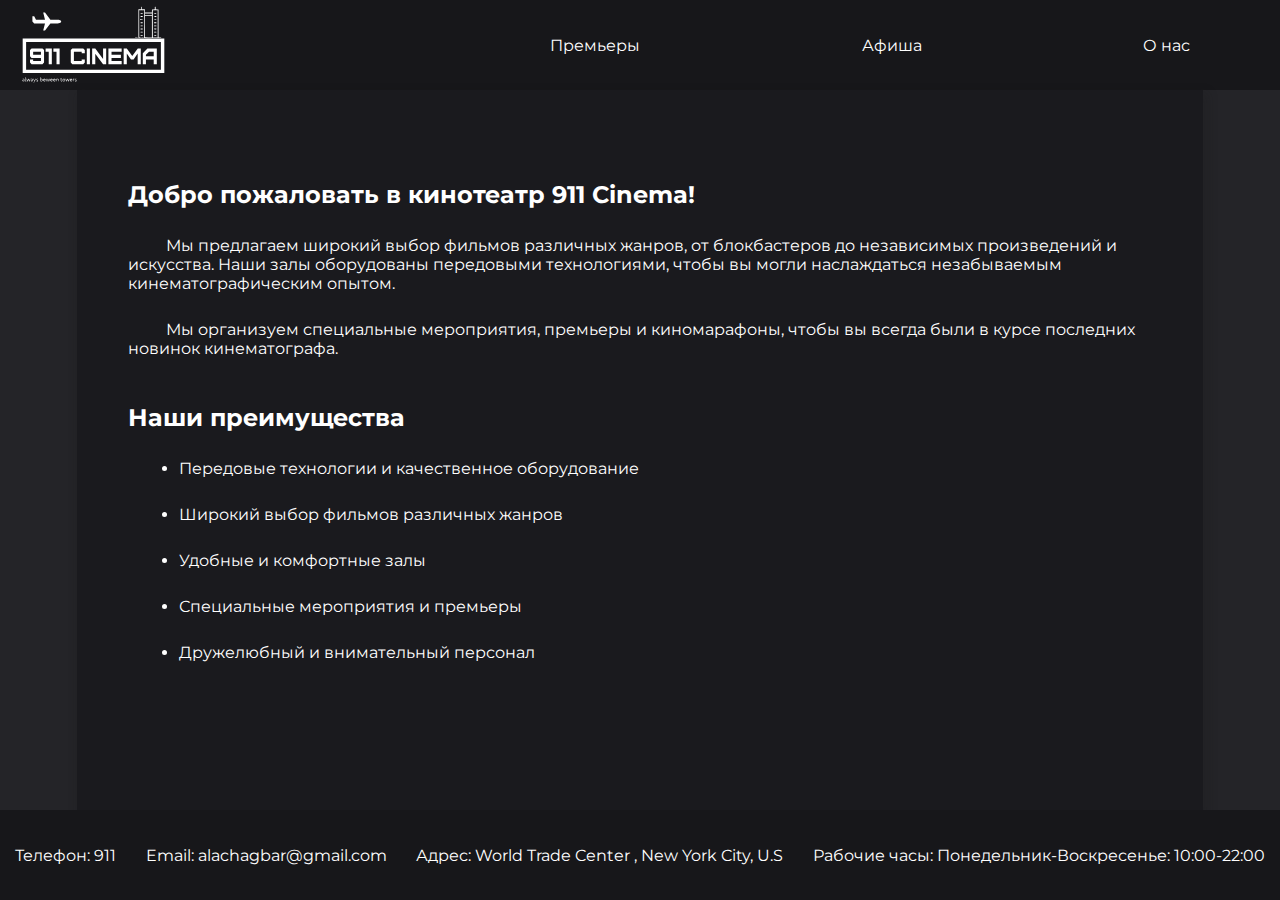
<file: 911cinema/pages/aboutUs.html>
<!doctype html>
<html lang="en">
<head>
    <link rel="preconnect" href="https://fonts.googleapis.com">
    <link rel="preconnect" href="https://fonts.gstatic.com" crossorigin>
    <link href="https://fonts.googleapis.com/css2?family=Montserrat:wght@100;200;300;400;500;600;700;800;900&display=swap" rel="stylesheet">

    <meta charset="UTF-8">
    <meta name="viewport"
          content="width=device-width, user-scalable=no, initial-scale=1.0, maximum-scale=1.0, minimum-scale=1.0">
    <title>Document</title>

    <link rel="stylesheet" href="../style/all.css">
    <link rel="stylesheet" href="../style/navbar.css">
    <link rel="stylesheet" href="../style/aboutUs.css">
</head>
<body>
    <header>
        <div class="logo">
            <a href="../index.html"><img  src="../img/logoWhite.svg" alt=""></a>
        </div>
        <nav>
            <div class="opt"><a href="premiere.html">Премьеры</a></div>
            <div class="opt"><a href="poster.xml">Афиша</a></div>
            <div class="opt"><a href="#">О нас</a></div>
        </nav>
    </header>

    <main>
        <section>
            <h2>Добро пожаловать в кинотеатр 911 Cinema!</h2>
            <p>Мы предлагаем широкий выбор фильмов различных жанров, от блокбастеров до независимых произведений и искусства. Наши залы оборудованы передовыми технологиями, чтобы вы могли наслаждаться незабываемым кинематографическим опытом.</p>
            <p>Мы организуем специальные мероприятия, премьеры и киномарафоны, чтобы вы всегда были в курсе последних новинок кинематографа.</p>
        </section>

        <section>
            <h2>Наши преимущества</h2>
            <ul>
                <li>Передовые технологии и качественное оборудование</li>
                <li>Широкий выбор фильмов различных жанров</li>
                <li>Удобные и комфортные залы</li>
                <li>Специальные мероприятия и премьеры</li>
                <li>Дружелюбный и внимательный персонал</li>
            </ul>
        </section>
    </main>

    <footer>
        <p>Телефон: <a href="tel:номер телефона">911</a></p>
        <p>Email: <a href="mailto:адрес электронной почты">alachagbar@gmail.com</a></p>
        <p>Адрес: World Trade Center , New York City, U.S</p>
        <p>Рабочие часы: Понедельник-Воскресенье: 10:00-22:00</p>
    </footer>
</body>
</html>
</file>
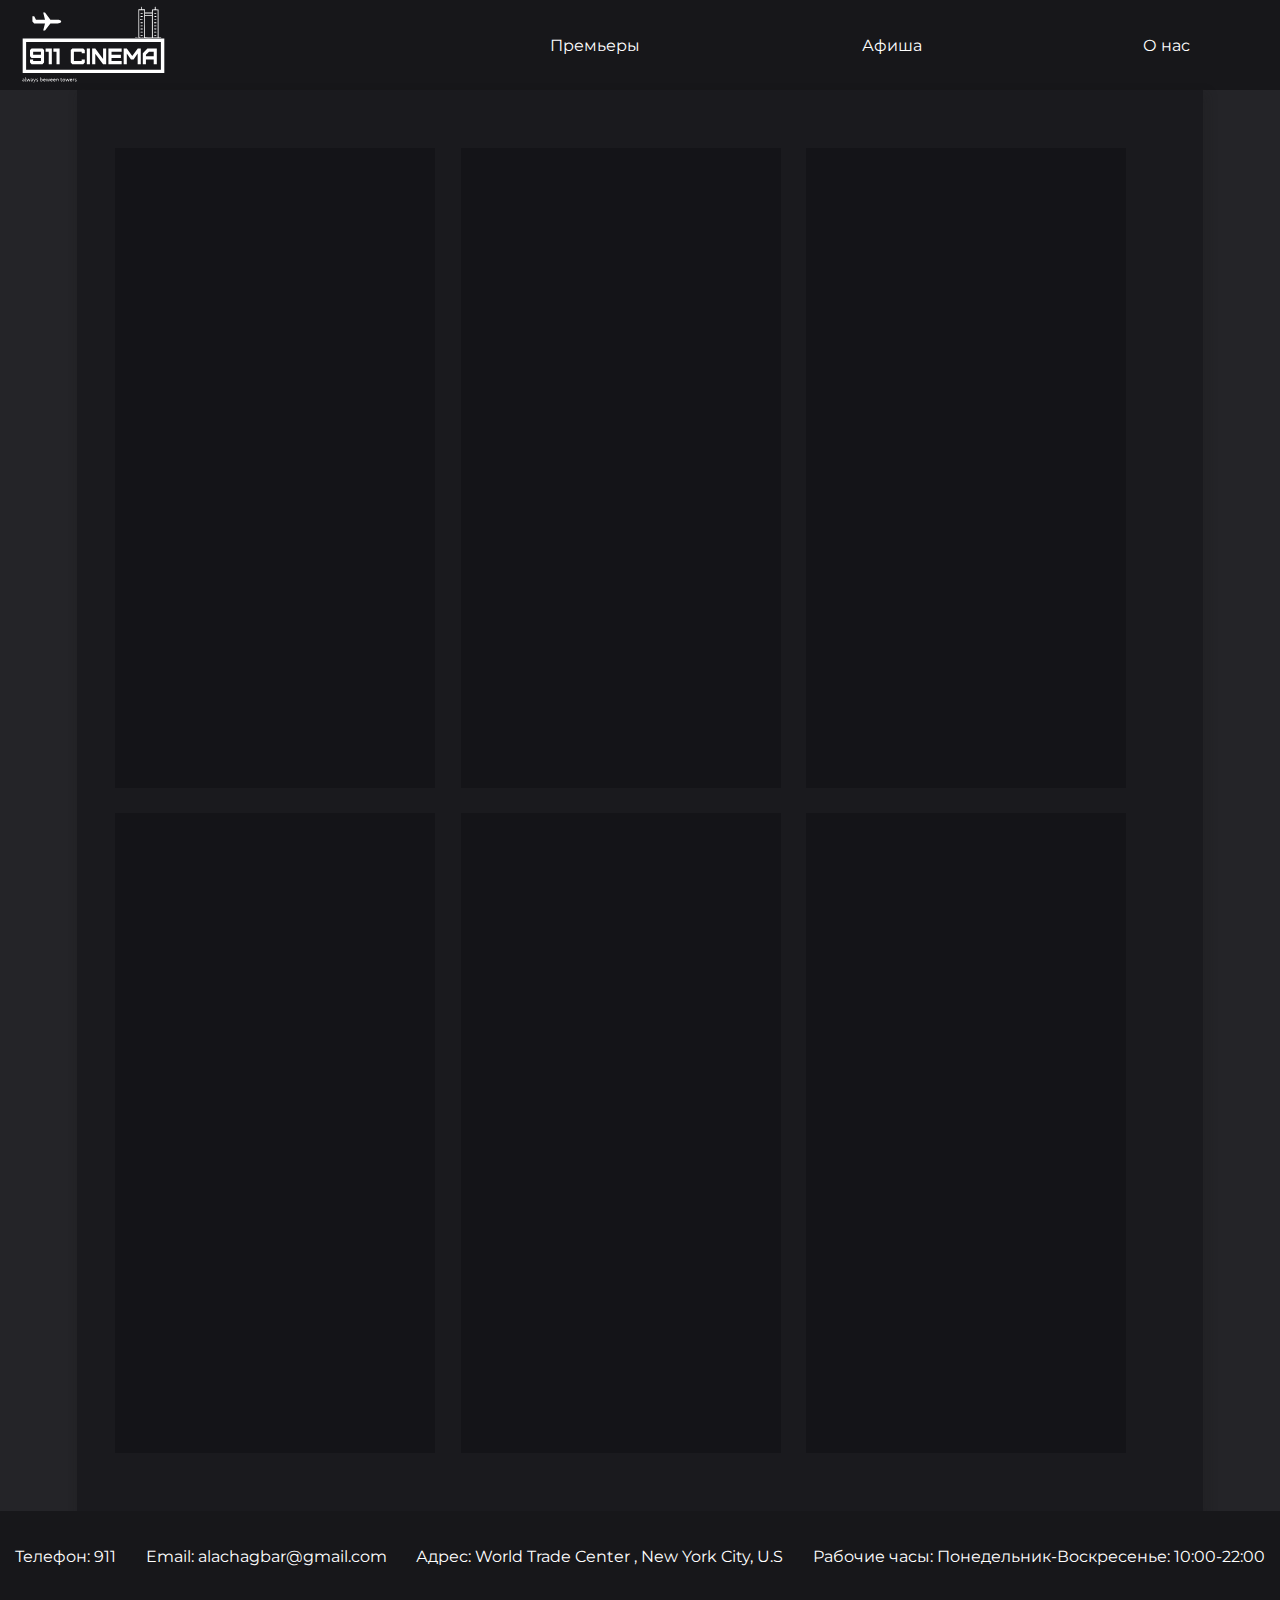
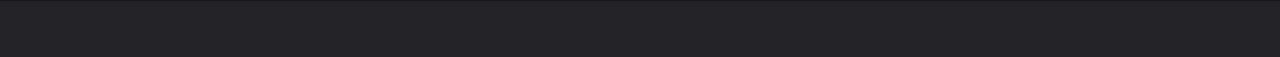
<file: 911cinema/pages/premiere.html>
<!doctype html>
<html lang="en">
<head>
    <link rel="preconnect" href="https://fonts.googleapis.com">
    <link rel="preconnect" href="https://fonts.gstatic.com" crossorigin>
    <link href="https://fonts.googleapis.com/css2?family=Montserrat:wght@100;200;300;400;500;600;700;800;900&display=swap" rel="stylesheet">

    <meta charset="UTF-8">
    <meta name="viewport"
          content="width=device-width, user-scalable=no, initial-scale=1.0, maximum-scale=1.0, minimum-scale=1.0">
    <meta http-equiv="X-UA-Compatible" content="ie=edge">
    <title>Document</title>

    <link rel="stylesheet" href="../style/all.css">
    <link rel="stylesheet" href="../style/navbar.css">
    <link rel="stylesheet" href="../style/premiere.css">
    <script>
        window.addEventListener('load', function() {
            setTimeout(()=> {
                document.getElementById("form").style.display = "block";
            }, 2000);
        });

        function func(){
            alert("server error");
            document.getElementById("form").style.display = "none";
        }
    </script>
</head>
<body>
    <div id="form" class="modal">
        <div class="form">
            <label for="email">Электронная почта: </label>
            <input id="email" type="email">
            <label for="pass">Пароль: </label>
            <input id="pass" type="password">
            <button onclick="func()">Войти</button>
        </div>
    </div>


    <header>
        <div class="logo">
            <a href="../index.html"><img  src="../img/logoWhite.svg" alt=""></a>
        </div>
        <nav>
            <div class="opt"><a href="#">Премьеры</a></div>
            <div class="opt"><a href="poster.xml">Афиша</a></div>
            <div class="opt"><a href="aboutUs.html">О нас</a></div>
        </nav>
    </header>

    <main>


        <section class="premiere1">
            <div class="mask">
                <h1>Барби</h1>
                <div class="info">Барби выгоняют из Барбиленда, потому что она не соответствует его нормам красоты. Тогда она начинает новую жизнь в реальном мире, где обнаруживает, что совершенства можно достичь только благодаря внутренней гармонии.</div>
            </div>
        </section>


        <section class="premiere2">
            <div class="mask">
                <h1>Джон Уик 4</h1>
                <div class="info">Джон Уик находит способ одержать победу над Правлением Кланов. Однако, прежде чем он сможет заслужить свою свободу, ему предстоит сразиться с новым врагом и его могущественными союзниками.</div>
            </div>
        </section>

        <section class="premiere3">
            <div class="mask">
                <h1>Одержимость</h1>
                <div class="info">Юный барабанщик на тернистом пути к величию. Остросюжетная драма Дэмьена Шазелла, отмеченная тремя «Оскарами»</div>
            </div>
        </section>

        <section class="premiere4">
            <div class="mask">
                <h1>Астрал. Семейный обряд</h1>
                <div class="info">Старшеклассница Сими продит пасхальный уик-энд в доме своей тёти-диетолога и её родственников. Постепенно Сими узнаёт о странных традициях семьи и замечает пугающее поведение родных. Впереди её ждёт жуткий торжественный ритуал.</div>
            </div>
        </section>

        <section class="premiere5">
            <div class="mask">
                <h1>Не дыши: Игра на выживание</h1>
                <div class="info">Грабители проникают в дом пожилой пары, владеющей мастерской с золотыми украшениями. План с крахом проваливается, и бандиты сами оказываются жертвами.</div>
            </div>
        </section>

        <section class="premiere6">
            <div class="mask">
                <h1>Сокровища партизанского леса</h1>
                <div class="info">В начале немецкой оккупации мальчик и его старшая сестра остаются без взрослых. На руках у детей — музейная коллекция монет и орденов. Чтобы отыскать пропавшую маму и спасти сокровище, герои должны укрыться у партизан.</div>
            </div>
        </section>

    </main>

    <footer>
        <p>Телефон: <a href="tel:номер телефона">911</a></p>
        <p>Email: <a href="mailto:адрес электронной почты">alachagbar@gmail.com</a></p>
        <p>Адрес: World Trade Center , New York City, U.S</p>
        <p>Рабочие часы: Понедельник-Воскресенье: 10:00-22:00</p>
    </footer>
</body>
</html>
</file>
<file: 911cinema/style/all.css>
*,
*::before,
*::after {
    -webkit-box-sizing: border-box;
    box-sizing: border-box;
    text-decoration:none;
    margin:0;
    padding:0;
    font-family: 'Montserrat', sans-serif;
}

*{
    -webkit-user-select: none;
    -moz-user-select: none;
    -ms-user-select: none;
    user-select: none;
    overflow: visible;
    scroll-behavior: smooth;
}

::-webkit-scrollbar {
    width: 0;
    height: 0;
}


@media  (max-width: 900px){
    footer{
        font-size: 8px;
    }
    nav {
        font-size: 8px;
    }
}
</file>
<file: 911cinema/style/navbar.css>
header {
    height: 10vh;
    display: flex;
    flex-direction: row;
    justify-content: space-between;

}

header > nav {
    width: 50vw;
    display: flex;
    flex-direction: row;
    justify-content: space-between;
    margin-right: 7vw;
}

header > nav > div {
    height: 100%;
    display: flex;
    flex-direction: column;
    justify-content: center;
}

header img {
    height: 10vh;
}

.logo {
    height: 10vh;
}

.opt > a {
    color: white;
    transition: 1s;
}

.opt:hover > a {
    color: #f43725;
    transition: 1s;
}
</file>
<file: 911cinema/style/aboutUs.css>
* {
    color: #ffffff;
}

body {
    background-color: #242428;
}

header, footer {
    background: #17171a;
    height: 10vh;
}

footer{
    display: flex;
    flex-direction: row;
    justify-content: space-around;
    padding-top: 4vh;
}

main {
    height: 80vh;
    padding: 5vh 4vw;
    margin: 0 6vw;
    background: #1a1a1e;
    box-shadow: 3px 5px 10px 2px rgba(23, 23, 26, 0.2);
}

h2 {
    margin-top: 5vh;

    color: #ffffff;
    transition: 1s;
}

h2:hover {
    color: #f43725;
    transition: 1s;
}

main p {
    margin-top: 3vh;
    text-indent: 3vw;
}

li {
    margin-top: 3vh;
    margin-left: 4vw;
}
</file>
<file: 911cinema/style/premiere.css>
* {
    color: #ffffff;
}

.modal {
    display: none;
    position: fixed;
    top:0;
    left:0;
    height: 100vh;
    width: 100vw;
    padding: 20% 30%;
    background-color: rgba(0, 0, 0, 0.7);
}

.form {
    height: 120%;
    width: 100%;
    background-color: #242428;
    display: flex;
    flex-direction: column;
    padding: 3vh;
    border-radius: 7px;
}
button {
    color:black;
    border-radius: 3px;
    margin-top: 1vh;
}

body {
    background-color: #242428;
}

header, footer {
    background: #17171a;
    height: 10vh;
}

footer{
    display: flex;
    flex-direction: row;
    justify-content: space-around;
    padding-top: 4vh;
}

main {
    padding: 5vh 2vw;
    margin: 0 6vw;
    background: #1a1a1e;
    box-shadow: 3px 5px 10px 2px rgba(23, 23, 26, 0.2);
    display: flex;
    flex-direction: row;
    flex-wrap: wrap;
}

section {
    display: flex;
    flex-direction: column;
    background-size: cover;
    width: 25vw;
    height: 50vw;
    margin: 1vw;
}

.mask {
    background: rgba(0, 0, 0, 0.2);
    transition: 1s;
    height: 100%;
    width: 100%;
    padding: 5%;
}

h1{
    margin-top: 60vh;
}

.info, h1 {
    color: rgba(255,255,255, 0);
    transition: 1s;
}

.mask:hover .info, .mask:hover h1 {
    color: rgba(255,255,255, 1);
    transition: 1s;
}

.mask:hover {
    background: rgba(0, 0, 0, 0.7);
    transition: 1s;
}

.premiere1 {
    background-image: url("https://avatars.mds.yandex.net/get-kinopoisk-image/4774061/9a6992a4-efe4-4371-8bd8-4476bd3913eb/300x450");
}

.premiere2 {
    background-image: url("https://ms1.relax.by/images/d4b21593f3f04b3b118e37d5e68927ff/thumb/w%3D400%2Ch%3D600%2Cq%3D90/afisha_event_photo/77/68/47/7768473aa50c5d607a6d5e45c8cdc251.jpg");
}

.premiere3 {
    background-image: url("https://external-content.duckduckgo.com/iu/?u=https%3A%2F%2Fmedia.kg-portal.ru%2Fmovies%2Fw%2Fwhiplash%2Fposters%2Fwhiplash_1.jpg&f=1&nofb=1&ipt=529b865c2a20bbb0a5237f6b9940b7d84d41b16e27572a14938af5329cd970e7&ipo=images");
}

.premiere4 {
    background-image: url("https://www.film.ru/sites/default/files/styles/thumb_260x400/public/movies/posters/50328781-2452205.jpeg");
}

.premiere5 {
    background-image: url("https://www.film.ru/sites/default/files/styles/thumb_260x400/public/movies/posters/50536343-2486250.jpeg");
}

.premiere6 {
    background-image: url("https://www.film.ru/sites/default/files/styles/thumb_260x400/public/movies/posters/50486994-2476382.jpeg");
}

@media(max-width: 900px) {
    main {
        flex-direction: column;
    }

    section {
        width: 80vw;
    }

    .mask {
        background: rgba(0, 0, 0, 0.7);
        transition: 1s;
    }

    .mask .info, .mask h1 {
        color: rgba(255,255,255, 1);
        transition: 1s;
        font-size: 12px;
    }

    h1{
        margin-top: 5vh;
    }

    .mask .info {
        display: none;
    }
}
</file>
